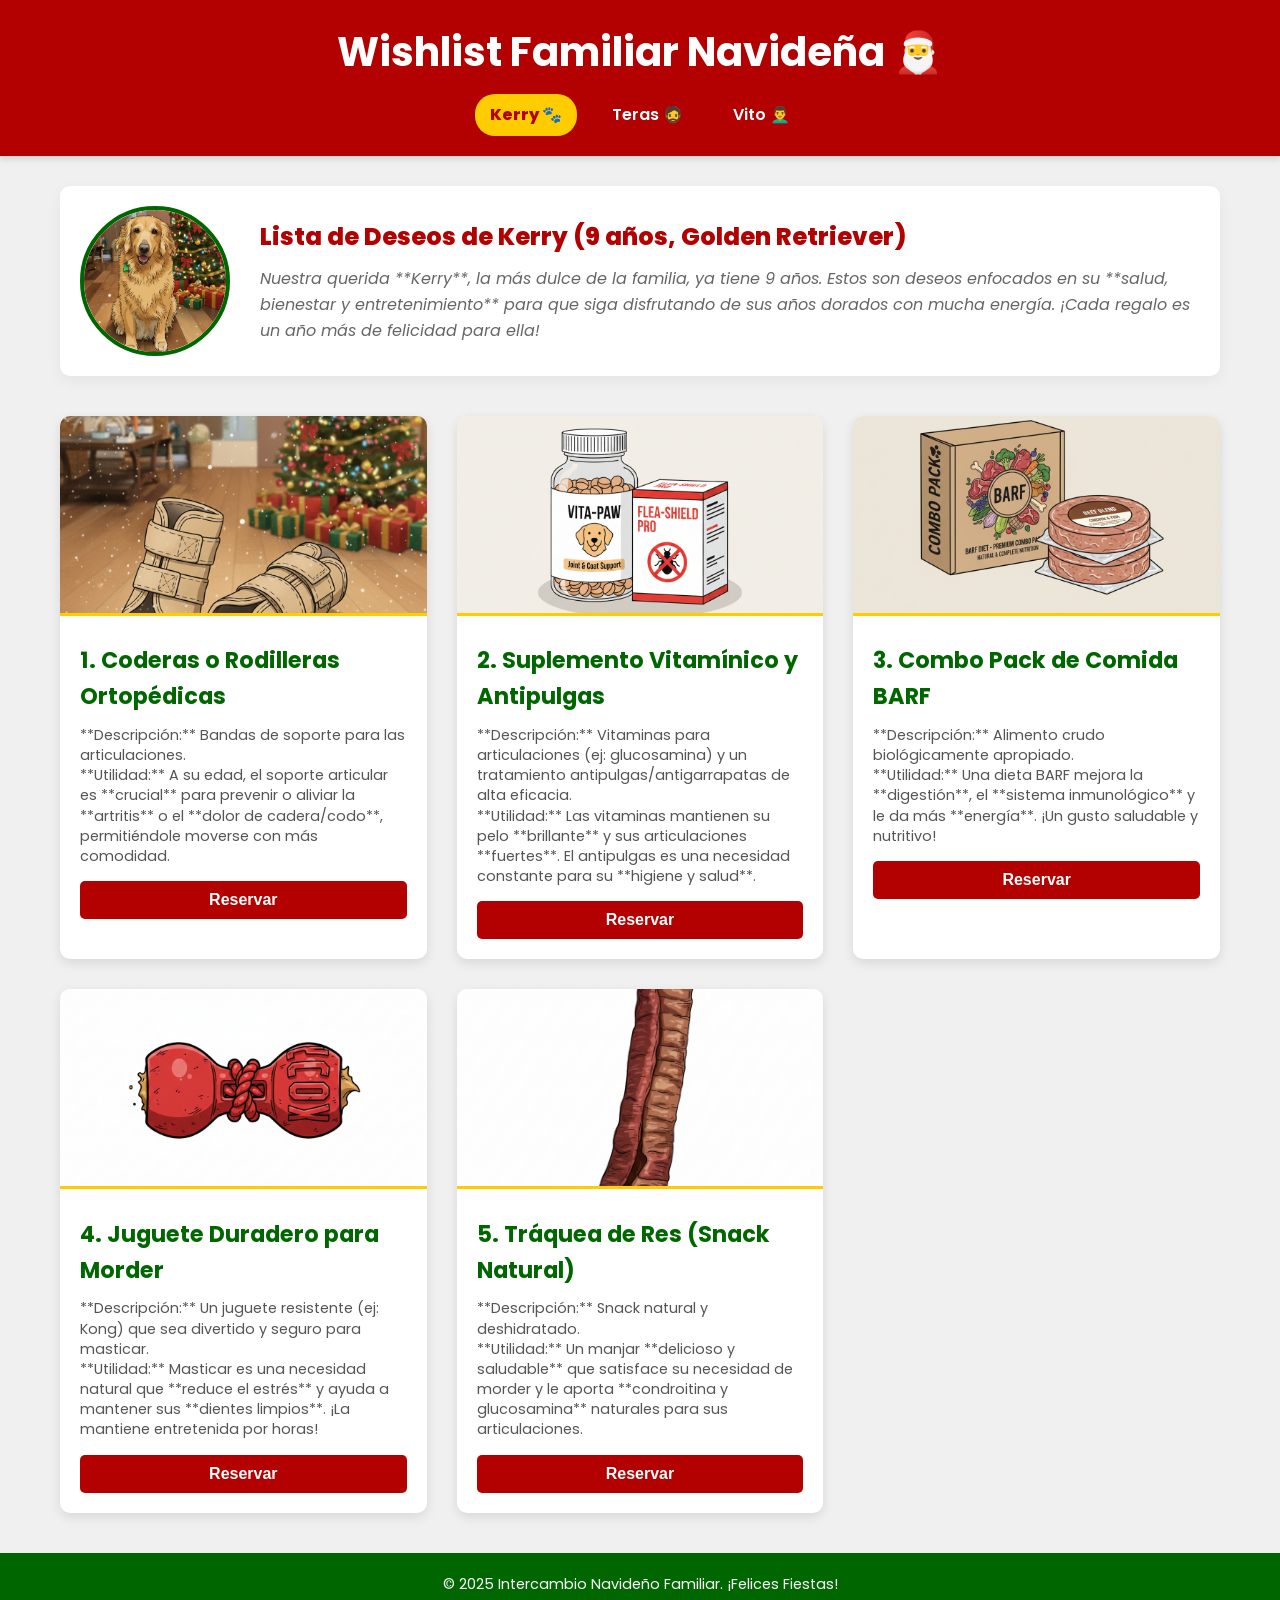
<file: index.html>
<!DOCTYPE html>
<html lang="es">
<head>
    <meta charset="UTF-8">
    <meta name="viewport" content="width=device-width, initial-scale=1.0">
    <title>Wishlist Navideña 🎁 - Kerry</title>
    <link rel="stylesheet" href="styles.css">
    <link href="https://fonts.googleapis.com/css2?family=Poppins:wght@300;600;800&display=swap" rel="stylesheet">
</head>
<body>
    <header>
        <h1>Wishlist Familiar Navideña 🎅</h1>
        <nav>
            <a href="index.html" class="active">Kerry 🐾</a>
            <a href="teras.html">Teras 🧔</a>
            <a href="vito.html">Vito 👨‍🦱</a>
        </nav>
    </header>

    <main id="kerry-page">
        <section class="profile-intro">
            <img src="images/kerry.jpg" alt="Kerry, una Golden Retriever">
            <div class="profile-info">
                <h2>Lista de Deseos de Kerry (9 años, Golden Retriever)</h2>
                <p class="description">
                    Nuestra querida **Kerry**, la más dulce de la familia, ya tiene 9 años. Estos son deseos enfocados en su **salud, bienestar y entretenimiento** para que siga disfrutando de sus años dorados con mucha energía. ¡Cada regalo es un año más de felicidad para ella!
                </p>
            </div>
        </section>

        <section class="wishlist-container">
            <div class="wishlist-item">
                <img src="images/item_kerry_1.jpg" alt="Coderas o rodilleras para perro">
                <div class="item-details">
                    <h3>1. Coderas o Rodilleras Ortopédicas</h3>
                    <p class="reason">
                        **Descripción:** Bandas de soporte para las articulaciones.
                        <br>
                        **Utilidad:** A su edad, el soporte articular es **crucial** para prevenir o aliviar la **artritis** o el **dolor de cadera/codo**, permitiéndole moverse con más comodidad.
                    </p>
                    <button class="reserve-btn">Reservar</button>
                </div>
            </div>

            <div class="wishlist-item">
                <img src="images/item_kerry_2.jpg" alt="Vitaminas y antipulgas">
                <div class="item-details">
                    <h3>2. Suplemento Vitamínico y Antipulgas</h3>
                    <p class="reason">
                        **Descripción:** Vitaminas para articulaciones (ej: glucosamina) y un tratamiento antipulgas/antigarrapatas de alta eficacia.
                        <br>
                        **Utilidad:** Las vitaminas mantienen su pelo **brillante** y sus articulaciones **fuertes**. El antipulgas es una necesidad constante para su **higiene y salud**.
                    </p>
                    <button class="reserve-btn">Reservar</button>
                </div>
            </div>

            <div class="wishlist-item">
                <img src="images/item_kerry_3.jpg" alt="Combo pack de comida BARF">
                <div class="item-details">
                    <h3>3. Combo Pack de Comida BARF</h3>
                    <p class="reason">
                        **Descripción:** Alimento crudo biológicamente apropiado.
                        <br>
                        **Utilidad:** Una dieta BARF mejora la **digestión**, el **sistema inmunológico** y le da más **energía**. ¡Un gusto saludable y nutritivo!
                    </p>
                    <button class="reserve-btn">Reservar</button>
                </div>
            </div>

            <div class="wishlist-item">
                <img src="images/item_kerry_4.jpg" alt="Juguetito para morder">
                <div class="item-details">
                    <h3>4. Juguete Duradero para Morder</h3>
                    <p class="reason">
                        **Descripción:** Un juguete resistente (ej: Kong) que sea divertido y seguro para masticar.
                        <br>
                        **Utilidad:** Masticar es una necesidad natural que **reduce el estrés** y ayuda a mantener sus **dientes limpios**. ¡La mantiene entretenida por horas!
                    </p>
                    <button class="reserve-btn">Reservar</button>
                </div>
            </div>

            <div class="wishlist-item">
                <img src="images/item_kerry_5.jpg" alt="Tráquea de res">
                <div class="item-details">
                    <h3>5. Tráquea de Res (Snack Natural)</h3>
                    <p class="reason">
                        **Descripción:** Snack natural y deshidratado.
                        <br>
                        **Utilidad:** Un manjar **delicioso y saludable** que satisface su necesidad de morder y le aporta **condroitina y glucosamina** naturales para sus articulaciones.
                    </p>
                    <button class="reserve-btn">Reservar</button>
                </div>
            </div>
        </section>
    </main>

    <footer>
        <p>&copy; 2025 Intercambio Navideño Familiar. ¡Felices Fiestas!</p>
    </footer>

    <script src="script.js"></script>
</body>
</html>
</file>
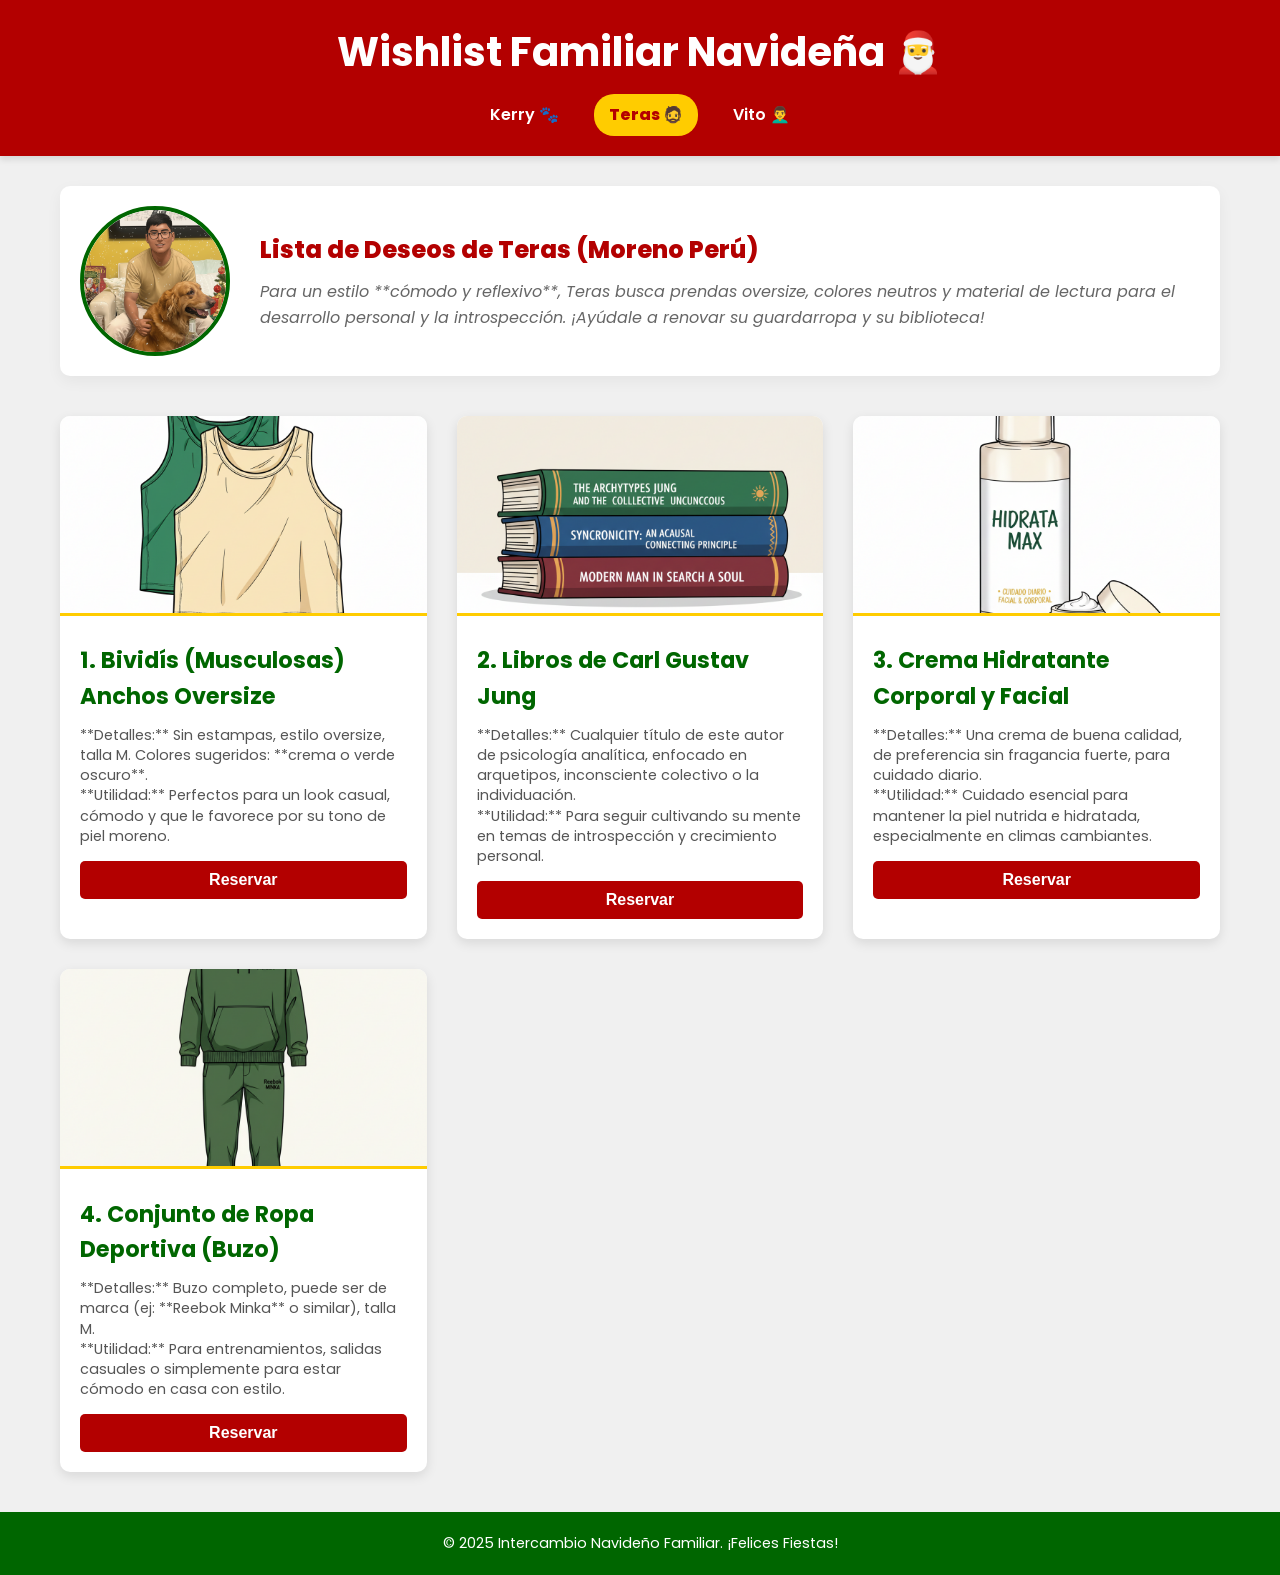
<file: teras.html>
<!DOCTYPE html>
<html lang="es">
<head>
    <meta charset="UTF-8">
    <meta name="viewport" content="width=device-width, initial-scale=1.0">
    <title>Wishlist Navideña 🎁 - Teras</title>
    <link rel="stylesheet" href="styles.css"> 
    <link href="https://fonts.googleapis.com/css2?family=Poppins:wght@300;600;800&display=swap" rel="stylesheet">
</head>
<body>
    <header>
        <h1>Wishlist Familiar Navideña 🎅</h1>
        <nav>
            <a href="index.html">Kerry 🐾</a>
            <a href="teras.html" class="active">Teras 🧔</a> 
            <a href="vito.html">Vito 👨‍🦱</a>
        </nav>
    </header>

    <main id="teras-page">
        <section class="profile-intro">
            <img src="images/teras.jpg" alt="Teras, un tipo de test moreno">
            <div class="profile-info">
                <h2>Lista de Deseos de Teras (Moreno Perú)</h2>
                <p class="description">
                    Para un estilo **cómodo y reflexivo**, Teras busca prendas oversize, colores neutros y material de lectura para el desarrollo personal y la introspección. ¡Ayúdale a renovar su guardarropa y su biblioteca!
                </p>
            </div>
        </section>

        <section class="wishlist-container">
            
            <div class="wishlist-item">
                <img src="images/item_teras_1.jpg" alt="Bividís anchos color crema o verde oscuro">
                <div class="item-details">
                    <h3>1. Bividís (Musculosas) Anchos Oversize</h3>
                    <p class="reason">
                        **Detalles:** Sin estampas, estilo oversize, talla M. Colores sugeridos: **crema o verde oscuro**.
                        <br>
                        **Utilidad:** Perfectos para un look casual, cómodo y que le favorece por su tono de piel moreno.
                    </p>
                    <button class="reserve-btn">Reservar</button>
                </div>
            </div>

            <div class="wishlist-item">
                <img src="images/item_teras_2.jpg" alt="Libros de Carl Gustav Jung">
                <div class="item-details">
                    <h3>2. Libros de Carl Gustav Jung</h3>
                    <p class="reason">
                        **Detalles:** Cualquier título de este autor de psicología analítica, enfocado en arquetipos, inconsciente colectivo o la individuación.
                        <br>
                        **Utilidad:** Para seguir cultivando su mente en temas de introspección y crecimiento personal.
                    </p>
                    <button class="reserve-btn">Reservar</button>
                </div>
            </div>

            <div class="wishlist-item">
                <img src="images/item_teras_3.jpg" alt="Crema hidratante">
                <div class="item-details">
                    <h3>3. Crema Hidratante Corporal y Facial</h3>
                    <p class="reason">
                        **Detalles:** Una crema de buena calidad, de preferencia sin fragancia fuerte, para cuidado diario.
                        <br>
                        **Utilidad:** Cuidado esencial para mantener la piel nutrida e hidratada, especialmente en climas cambiantes.
                    </p>
                    <button class="reserve-btn">Reservar</button>
                </div>
            </div>

            <div class="wishlist-item">
                <img src="images/item_teras_4.jpg" alt="Ropa deportiva, buzo Reebock Minka">
                <div class="item-details">
                    <h3>4. Conjunto de Ropa Deportiva (Buzo)</h3>
                    <p class="reason">
                        **Detalles:** Buzo completo, puede ser de marca (ej: **Reebok Minka** o similar), talla M.
                        <br>
                        **Utilidad:** Para entrenamientos, salidas casuales o simplemente para estar cómodo en casa con estilo.
                    </p>
                    <button class="reserve-btn">Reservar</button>
                </div>
            </div>
        </section>
    </main>
    <footer>
        <p>&copy; 2025 Intercambio Navideño Familiar. ¡Felices Fiestas!</p>
    </footer>
    
    <script src="script.js"></script>
</body>
</html>
</file>
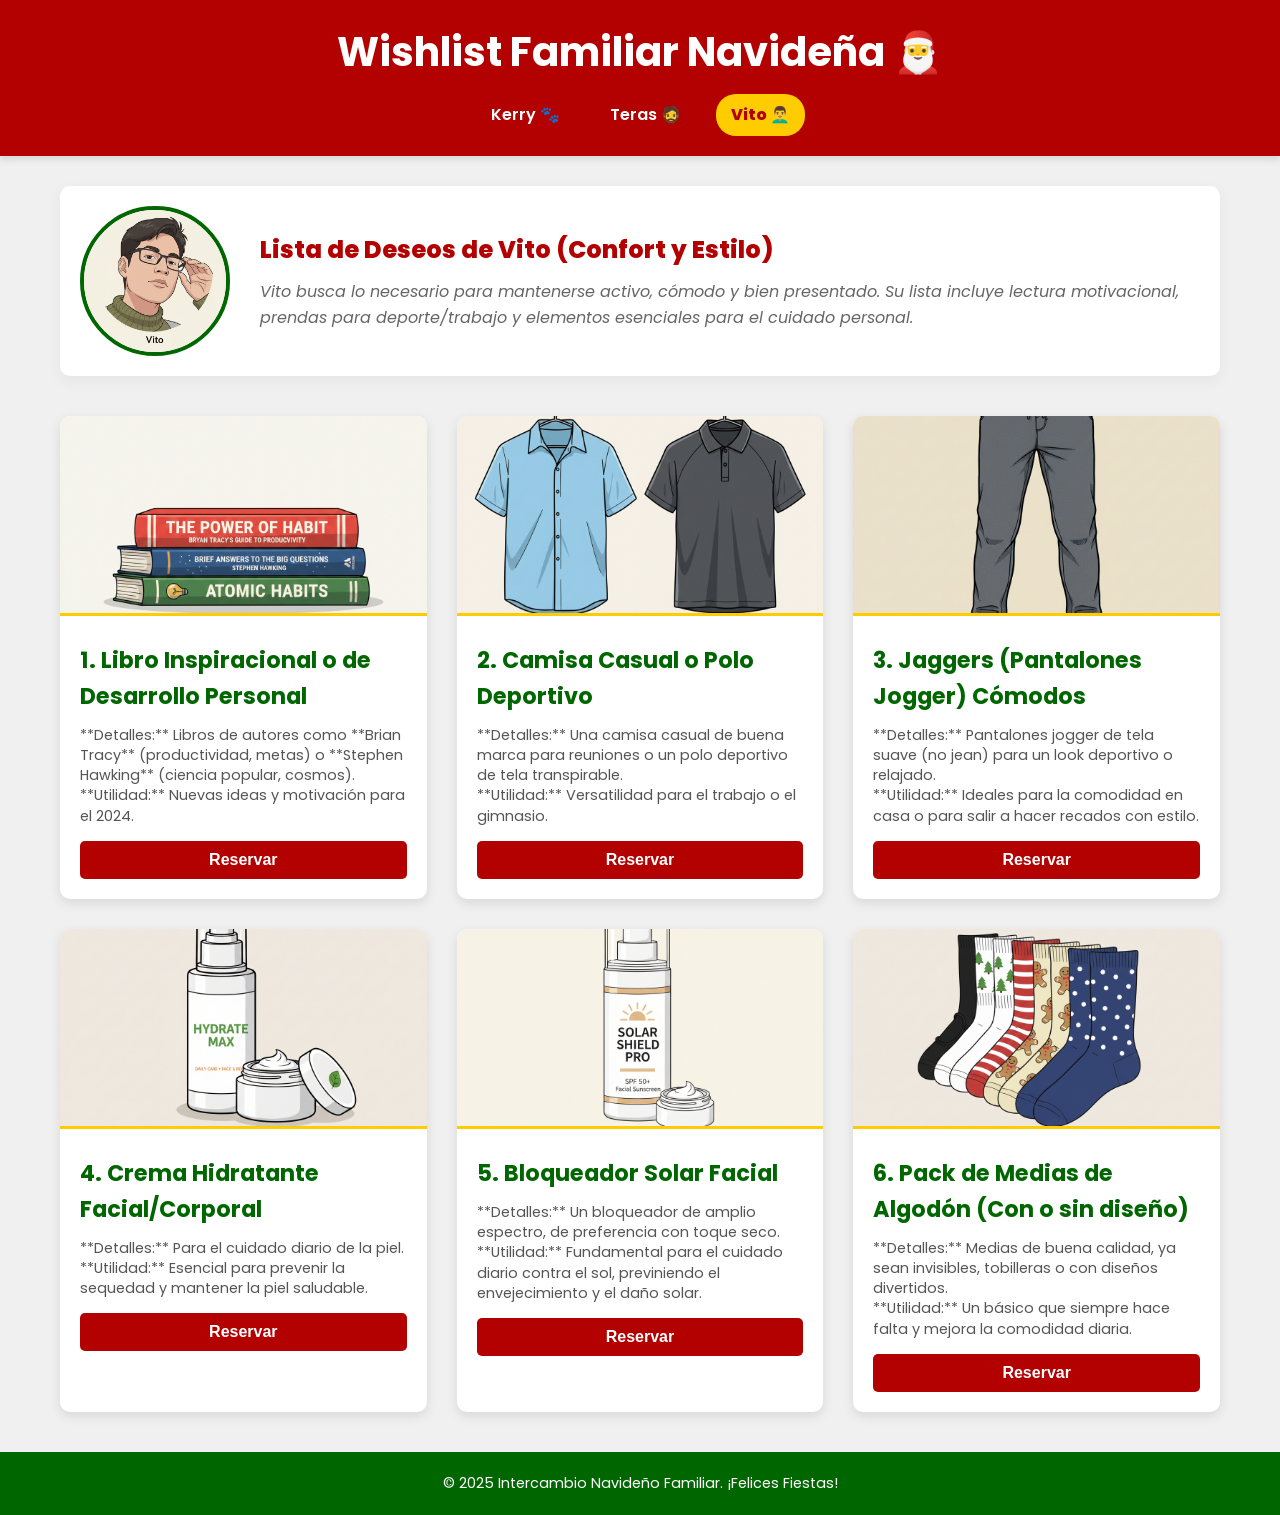
<file: vito.html>
<!DOCTYPE html>
<html lang="es">
<head>
    <meta charset="UTF-8">
    <meta name="viewport" content="width=device-width, initial-scale=1.0">
    <title>Wishlist Navideña 🎁 - Vito</title>
    <link rel="stylesheet" href="styles.css"> 
    <link href="https://fonts.googleapis.com/css2?family=Poppins:wght@300;600;800&display=swap" rel="stylesheet">
</head>
<body>
    <header>
        <h1>Wishlist Familiar Navideña 🎅</h1>
        <nav>
            <a href="index.html">Kerry 🐾</a>
            <a href="teras.html">Teras 🧔</a>
            <a href="vito.html" class="active">Vito 👨‍🦱</a>
        </nav>
    </header>

    <main id="vito-page">
        <section class="profile-intro">
            <img src="images/vito.png" alt="Vito, el deportista">
            <div class="profile-info">
                <h2>Lista de Deseos de Vito (Confort y Estilo)</h2>
                <p class="description">
                    Vito busca lo necesario para mantenerse activo, cómodo y bien presentado. Su lista incluye lectura motivacional, prendas para deporte/trabajo y elementos esenciales para el cuidado personal.
                </p>
            </div>
        </section>

        <section class="wishlist-container">
            <div class="wishlist-item">
                <img src="images/item_vito_1.jpg" alt="Libro de Bryan Trace o Steven Hawick">
                <div class="item-details">
                    <h3>1. Libro Inspiracional o de Desarrollo Personal</h3>
                    <p class="reason">
                        **Detalles:** Libros de autores como **Brian Tracy** (productividad, metas) o **Stephen Hawking** (ciencia popular, cosmos).
                        <br>
                        **Utilidad:** Nuevas ideas y motivación para el 2024.
                    </p>
                    <button class="reserve-btn">Reservar</button>
                </div>
            </div>

            <div class="wishlist-item">
                <img src="images/item_vito_2.jpg" alt="Camisa o Ropa deportiva">
                <div class="item-details">
                    <h3>2. Camisa Casual o Polo Deportivo</h3>
                    <p class="reason">
                        **Detalles:** Una camisa casual de buena marca para reuniones o un polo deportivo de tela transpirable.
                        <br>
                        **Utilidad:** Versatilidad para el trabajo o el gimnasio.
                    </p>
                    <button class="reserve-btn">Reservar</button>
                </div>
            </div>

            <div class="wishlist-item">
                <img src="images/item_vito_3.jpg" alt="Jaggers o joggers">
                <div class="item-details">
                    <h3>3. Jaggers (Pantalones Jogger) Cómodos</h3>
                    <p class="reason">
                        **Detalles:** Pantalones jogger de tela suave (no jean) para un look deportivo o relajado.
                        <br>
                        **Utilidad:** Ideales para la comodidad en casa o para salir a hacer recados con estilo.
                    </p>
                    <button class="reserve-btn">Reservar</button>
                </div>
            </div>
            
            <div class="wishlist-item">
                <img src="images/item_vito_4.jpg" alt="Crema hidratante">
                <div class="item-details">
                    <h3>4. Crema Hidratante Facial/Corporal</h3>
                    <p class="reason">
                        **Detalles:** Para el cuidado diario de la piel.
                        <br>
                        **Utilidad:** Esencial para prevenir la sequedad y mantener la piel saludable.
                    </p>
                    <button class="reserve-btn">Reservar</button>
                </div>
            </div>
            
            <div class="wishlist-item">
                <img src="images/item_vito_5.jpg" alt="Bloqueador solar">
                <div class="item-details">
                    <h3>5. Bloqueador Solar Facial</h3>
                    <p class="reason">
                        **Detalles:** Un bloqueador de amplio espectro, de preferencia con toque seco.
                        <br>
                        **Utilidad:** Fundamental para el cuidado diario contra el sol, previniendo el envejecimiento y el daño solar.
                    </p>
                    <button class="reserve-btn">Reservar</button>
                </div>
            </div>

            <div class="wishlist-item">
                <img src="images/item_vito_6.jpg" alt="Medias con diseño">
                <div class="item-details">
                    <h3>6. Pack de Medias de Algodón (Con o sin diseño)</h3>
                    <p class="reason">
                        **Detalles:** Medias de buena calidad, ya sean invisibles, tobilleras o con diseños divertidos.
                        <br>
                        **Utilidad:** Un básico que siempre hace falta y mejora la comodidad diaria.
                    </p>
                    <button class="reserve-btn">Reservar</button>
                </div>
            </div>
        </section>
    </main>

    <footer>
        <p>&copy; 2025 Intercambio Navideño Familiar. ¡Felices Fiestas!</p>
    </footer>
    
    <script src="script.js"></script>
</body>
</html>
</file>
<file: styles.css>
/* Variables de Color para la Navidad */
:root {
    --color-primary: #B30000; /* Rojo Intenso */
    --color-secondary: #006600; /* Verde Abeto */
    --color-accent: #FFCC00; /* Dorado/Amarillo */
    --color-light: #F0F0F0; /* Fondo Claro */
    --color-text: #333333; /* Texto Oscuro */
    --color-dark: #800000; /* Rojo Oscuro para hover */
}

/* Estilos Generales */
* {
    box-sizing: border-box;
    margin: 0;
    padding: 0;
}

body {
    font-family: 'Poppins', sans-serif;
    background-color: var(--color-light);
    color: var(--color-text);
    line-height: 1.6;
}

header {
    background-color: var(--color-primary);
    color: white;
    padding: 20px 0;
    text-align: center;
    box-shadow: 0 4px 6px rgba(0, 0, 0, 0.1);
}

header h1 {
    font-size: 2.5em;
    margin-bottom: 10px;
}

/* Navegación */
nav {
    display: flex;
    justify-content: center;
    gap: 20px;
    margin-top: 10px;
}

nav a {
    text-decoration: none;
    color: white;
    font-weight: 600;
    padding: 8px 15px;
    border-radius: 20px;
    transition: background-color 0.3s, color 0.3s;
}

nav a:hover {
    background-color: var(--color-secondary);
}

nav a.active {
    background-color: var(--color-accent);
    color: var(--color-primary);
    font-weight: 800;
}

/* Contenido Principal */
main {
    max-width: 1200px;
    margin: 30px auto;
    padding: 0 20px;
}

/* Perfil */
.profile-intro {
    display: flex;
    align-items: center;
    background-color: white;
    border-radius: 10px;
    padding: 20px;
    margin-bottom: 40px;
    box-shadow: 0 5px 15px rgba(0, 0, 0, 0.05);
}

.profile-intro img {
    width: 150px;
    height: 150px;
    border-radius: 50%;
    object-fit: cover;
    margin-right: 30px;
    border: 4px solid var(--color-secondary);
}

.profile-info h2 {
    color: var(--color-primary);
    margin-bottom: 10px;
    font-weight: 800;
}

.profile-info .description {
    font-style: italic;
    color: #666;
}

/* Lista de Deseos */
.wishlist-container {
    display: grid;
    grid-template-columns: repeat(auto-fit, minmax(300px, 1fr));
    gap: 30px;
}

.wishlist-item {
    background-color: white;
    border-radius: 10px;
    overflow: hidden;
    box-shadow: 0 4px 12px rgba(0, 0, 0, 0.1);
    transition: transform 0.3s;
}

.wishlist-item:hover {
    transform: translateY(-5px);
    box-shadow: 0 8px 20px rgba(0, 0, 0, 0.15);
}

.wishlist-item img {
    width: 100%;
    height: 200px;
    object-fit: cover;
    border-bottom: 3px solid var(--color-accent);
}

.item-details {
    padding: 20px;
}

.item-details h3 {
    color: var(--color-secondary);
    font-size: 1.4em;
    margin-bottom: 10px;
}

.item-details .reason {
    font-size: 0.9em;
    color: #555;
    margin-bottom: 15px;
    /* Estilo para la razón de Kerry */
    line-height: 1.4;
}

/* Botón de Reserva */
.reserve-btn {
    display: block;
    width: 100%;
    padding: 10px;
    border: none;
    background-color: var(--color-primary);
    color: white;
    font-weight: 600;
    border-radius: 5px;
    cursor: pointer;
    transition: background-color 0.3s, transform 0.1s;
    font-size: 1em;
}

.reserve-btn:hover {
    background-color: var(--color-dark);
}

.reserve-btn:active {
    transform: scale(0.98);
}

/* Footer */
footer {
    text-align: center;
    padding: 20px;
    margin-top: 40px;
    background-color: var(--color-secondary);
    color: white;
    font-size: 0.9em;
}

/* Media Queries para Responsividad */
@media (max-width: 768px) {
    header h1 {
        font-size: 2em;
    }
    
    .profile-intro {
        flex-direction: column;
        text-align: center;
    }

    .profile-intro img {
        margin: 0 0 20px 0;
    }

    nav {
        flex-direction: column;
        gap: 5px;
    }
    
    nav a {
        padding: 5px 10px;
    }

    .wishlist-container {
        grid-template-columns: 1fr;
    }
}
</file>
